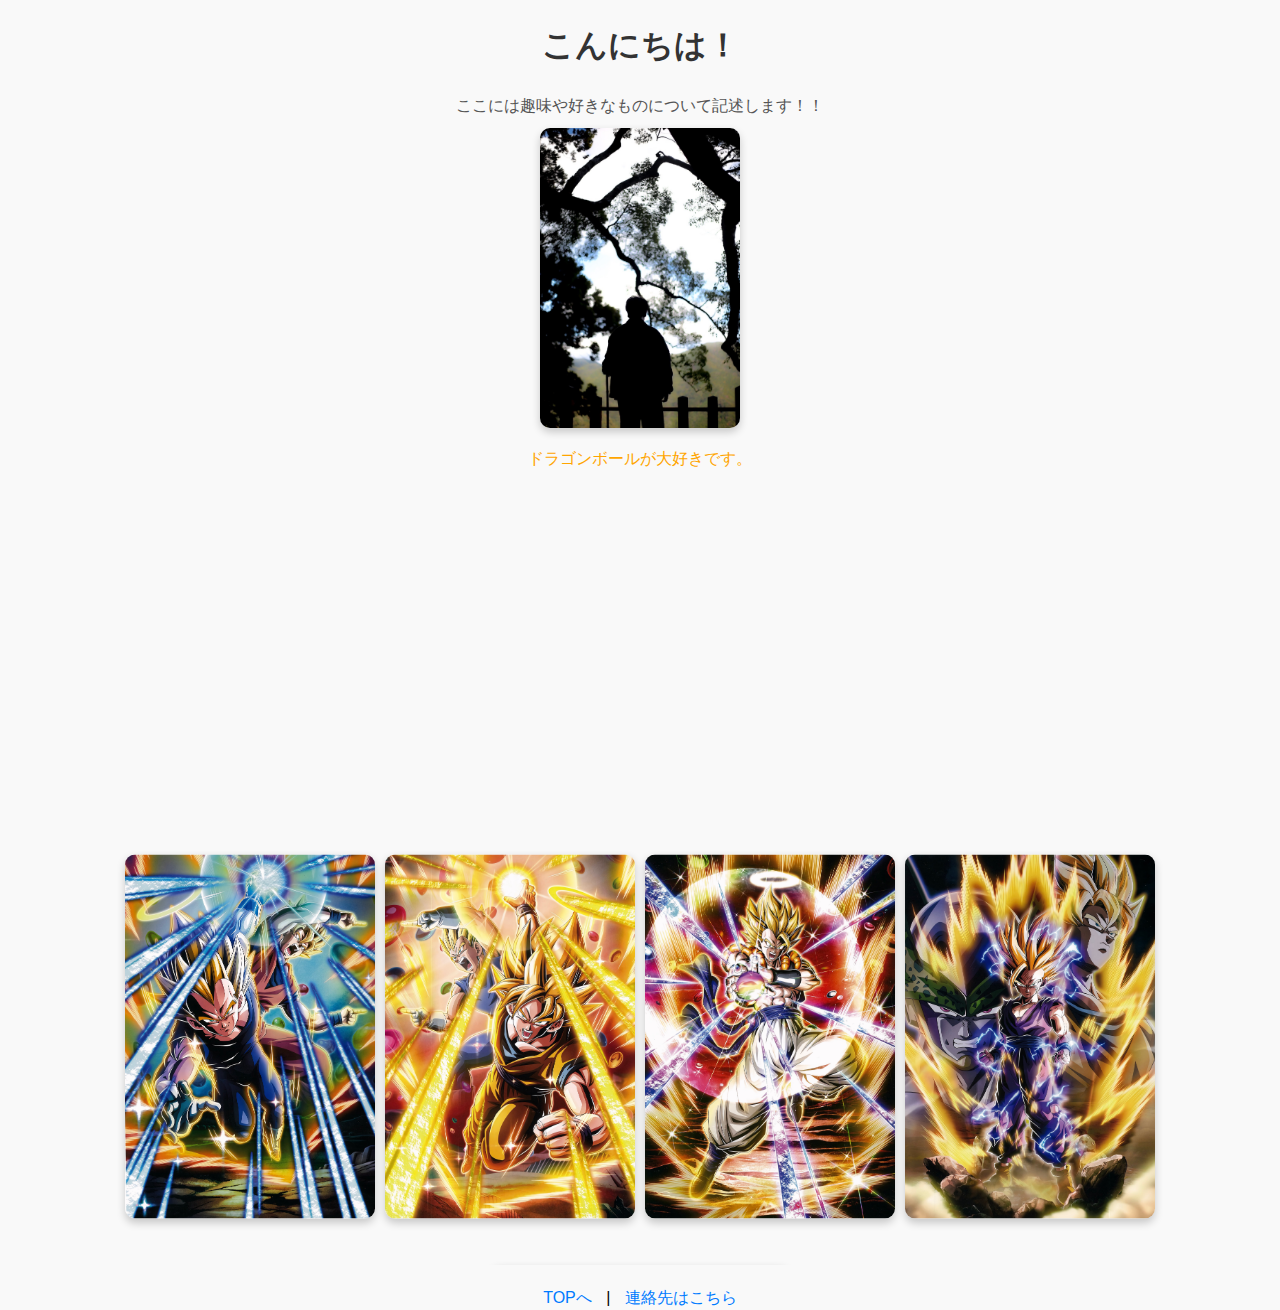
<file: index.html>
<!DOCTYPE html>
<html lang="ja">
<head>
  <meta charset="UTF-8">
  <!-- ページの文字コードをUTF-8に設定（日本語対応） -->
  <meta name="viewport" content="width=device-width, initial-scale=1.0">
  <!-- モバイル端末での画面幅をデバイスに合わせる設定 -->
  <title>ホームページ</title>
  <style>
    /* 基本スタイル */
    body {
      font-family: Arial, sans-serif; /* フォントをシンプルで読みやすいArialに設定 */
      line-height: 1.6; /* 行間を広げて読みやすく */
      background-color: #f9f9f9; /* 背景色を淡いグレーに設定 */
      text-align: center; /* 全体を中央揃えにする */
      margin: 0; /* 余白をリセット */
      padding: 0; /* パディングをリセット */
    }

    h1 {
      color: #333; /* 見出し文字を濃いグレーで強調 */
      margin-top: 20px; /* 上部に余白を追加 */
    }

    p {
      color: #555; /* テキストを少し薄いグレーにして柔らかい印象に */
      margin: 10px 0; /* 段落の上下にスペースを設定 */
    }

    img {
      border-radius: 10px; /* 画像の角を丸くする */
      box-shadow: 0 4px 8px rgba(0, 0, 0, 0.2); /* 画像に軽い影をつけて立体感を追加 */
      max-width: 100%; /* 画像が画面幅を超えないように調整 */
      height: auto; /* アスペクト比を保ったままサイズ変更 */
    }

    /* 画像スライドインエフェクト */
    .image-container {
      display: flex; /* 子要素（画像）を横並びに配置 */
      justify-content: center; /* 横方向でコンテンツを中央揃え */
      flex-wrap: wrap; /* 横幅に収まりきらない場合、次の行に折り返す */
      gap: 10px; /* 画像間のスペースを設定 */
      margin-top: 20px; /* 上部に余白を追加 */
      overflow: hidden; /* スライドインエフェクトのため、コンテナ外の要素を隠す */
    }

    .image-container img {
      transform: translateY(100%); /* 初期状態で画像を下に隠す */
      transition: transform 0.5s ease-in-out; /* スライドイン時のアニメーション設定 */
    }

    .image-container:hover img {
      transform: translateY(0); /* ホバー時に画像を元の位置にスライドイン */
    }

    /* ナビゲーションリンク */
    nav {
      margin-top: 20px; /* ナビゲーションの上部に余白を追加 */
    }

    nav a {
      color: #007BFF; /* リンク文字を目立つ青色に設定 */
      text-decoration: none; /* 下線を削除 */
      margin: 0 10px; /* 各リンクの間隔を設定 */
    }

    nav a:hover {
      text-decoration: underline; /* ホバー時に下線を表示してフィードバックを追加 */
    }

    /* レスポンシブ対応 */
    @media screen and (max-width: 768px) { /* 画面幅が768px以下の場合 */
      .image-container {
        flex-direction: column; /* 画像を縦方向に並べる */
      }

      img {
        max-width: 90%; /* 画像の幅を画面幅の90%に制限 */
      }
    }
  </style>
</head>
<body>
  <h1>こんにちは！</h1> <!-- ユーザーへの挨拶メッセージ -->
  <p>ここには趣味や好きなものについて記述します！！</p> <!-- ページの簡単な説明文 -->
  <img src="assets/IMG_2538.jpg" alt="プロフィール画像" width="200"> <!-- プロフィール画像 -->
  <p style="color: orange;">ドラゴンボールが大好きです。</p> <!-- 趣味を強調するテキスト -->

  <div class="image-container">
    <!-- 以下、キャラクター画像 -->
    <img src="assets/IMG_2766.JPG" alt="ベジータ" width="250"> <!-- ベジータの画像 -->
    <img src="assets/IMG_2767.JPG" alt="悟空" width="250"> <!-- 悟空の画像 -->
    <img src="assets/IMG_2768.JPG" alt="ゴジータ" width="250"> <!-- ゴジータの画像 -->
    <img src="assets/IMG_2769.JPG" alt="悟飯" width="250"> <!-- 悟飯の画像 -->
    <img src="assets/IMG_2772.JPG" alt="ベジット" width="300"> <!-- ベジットの画像 -->
  </div>

  <nav>
    <a href="about.html">TOPへ</a> | <!-- トップページへのリンク -->
    <a href="contact.html">連絡先はこちら</a> <!-- 連絡先ページへのリンク -->
  </nav>
</body>
</html>
</file>
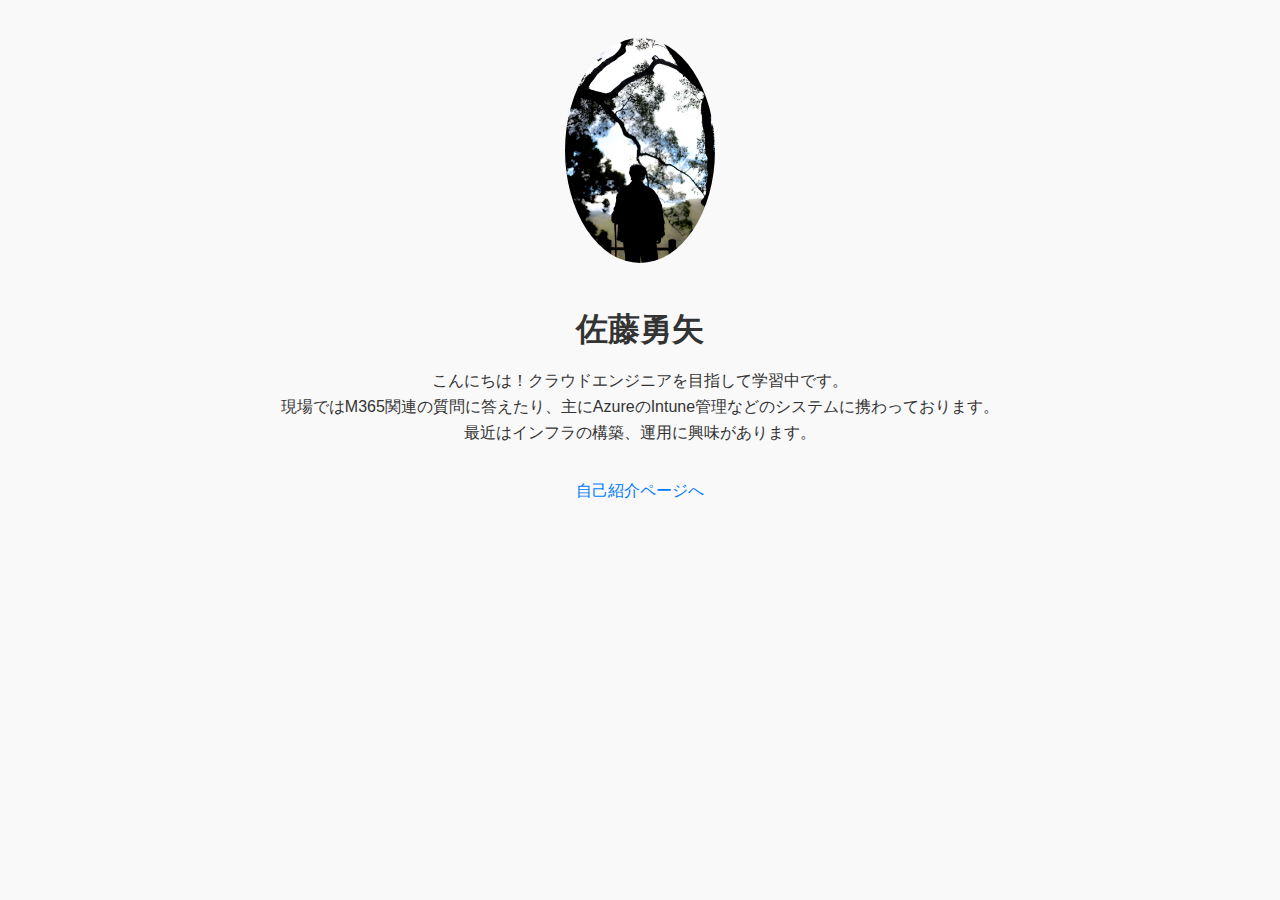
<file: about.html>
<!DOCTYPE html>
<html lang="ja">
<head>
  <meta charset="UTF-8">
  <title>自己紹介</title>
  <link rel="stylesheet" href="assets/style.css">
  <style>
    body {
      font-family: sans-serif;
      background-color: #f9f9f9;
      color: #333;
      padding: 30px;
      text-align: center;
    }
    img {
      width: 150px;
      border-radius: 50%;
      margin-bottom: 20px;
    }
    h1 {
      font-size: 2em;
      margin-bottom: 10px;
    }
    p {
      line-height: 1.6;
    }
    a {
      display: inline-block;
      margin-top: 20px;
      color: #007bff;
      text-decoration: none;
    }
    a:hover {
      text-decoration: underline;
    }
  </style>
</head>
<body>
  <img src="assets/IMG_2538.jpg" alt="プロフィール画像">
  <h1>佐藤勇矢</h1>
  <p>こんにちは！クラウドエンジニアを目指して学習中です。<br>
    現場ではM365関連の質問に答えたり、主にAzureのIntune管理などのシステムに携わっております。<br>
    最近はインフラの構築、運用に興味があります。</p>

  <a href="index.html">自己紹介ページへ</a>
</body>
</html>
</file>
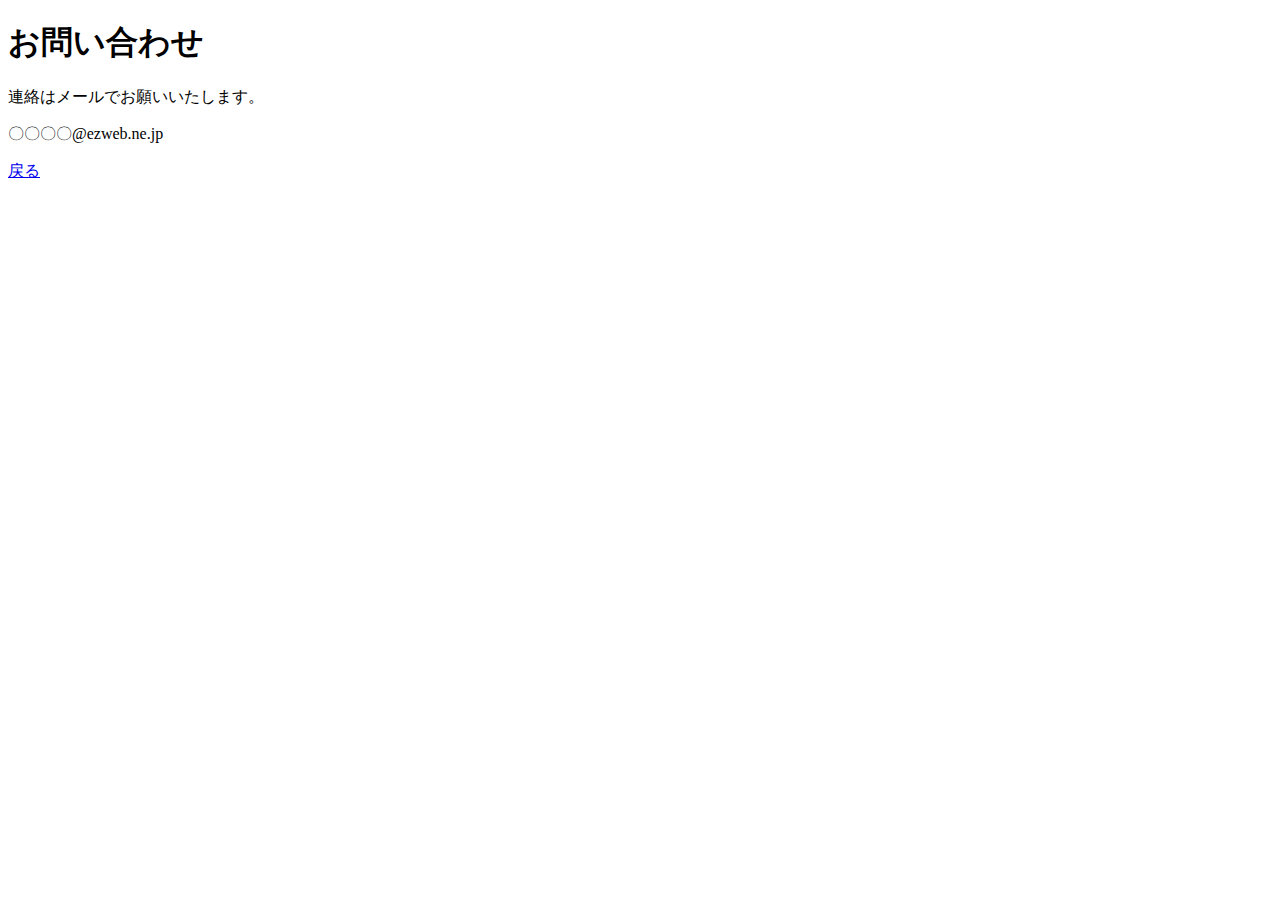
<file: contact.html>
<!DOCTYPE html>
<html lang="ja">
<head>
  <meta charset="UTF-8">
  <title>Contact</title>
</head>
<body>
  <h1>お問い合わせ</h1>
  <p>連絡はメールでお願いいたします。</p>
  <p>〇〇〇〇@ezweb.ne.jp</p>
  <a href="index.html">戻る</a>
</body>
</html>
</file>
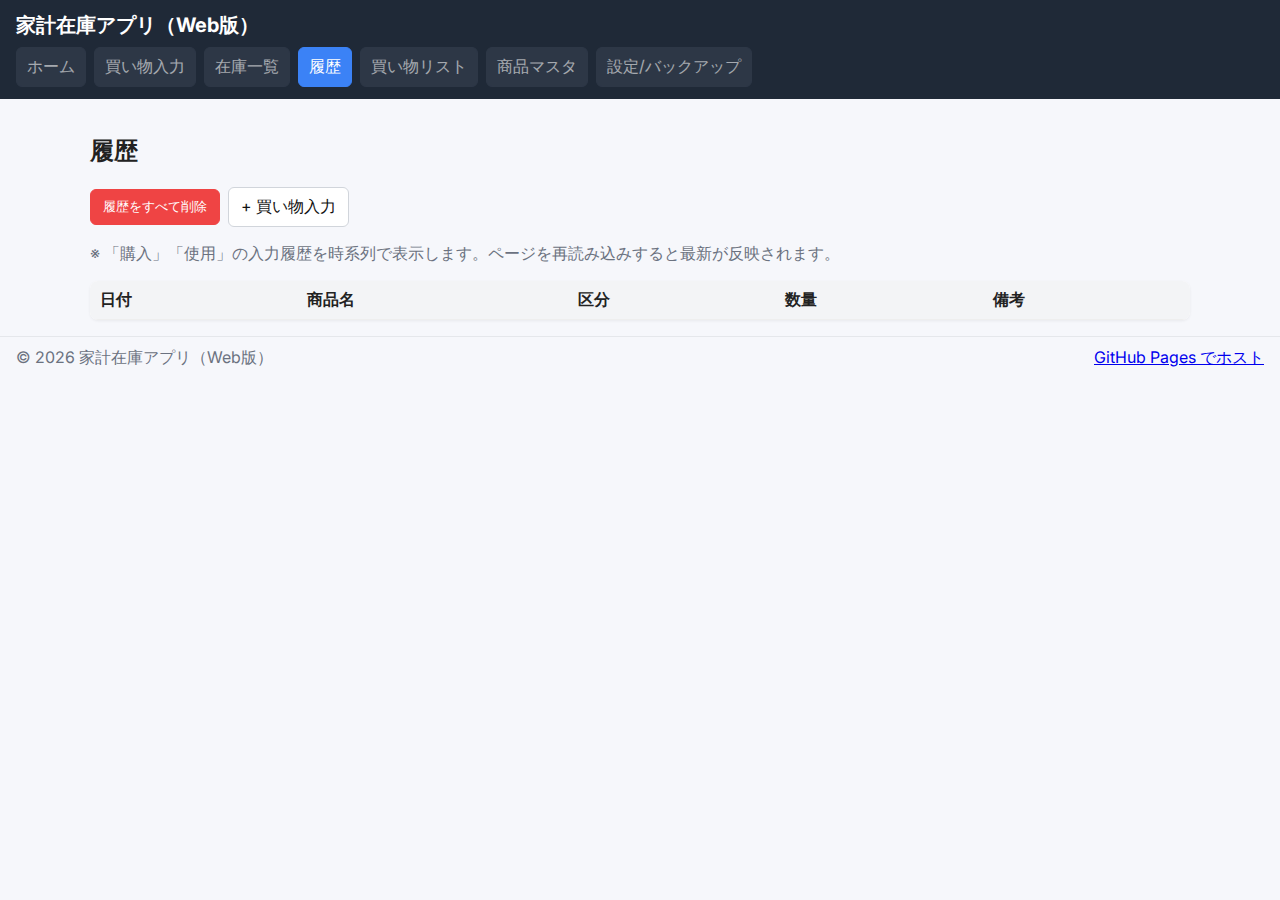
<file: history.html>
<!DOCTYPE html>
<html lang="ja">
<head>
  <meta charset="UTF-8" />
  <meta name="viewport" content="width=device-width,initial-scale=1" />
  <title>履歴 - 家計在庫アプリ（Web版）</title>
  <style>
    /* Embedded styles (standalone) */
    @import url('https://fonts.googleapis.com/css2?family=Inter:wght@400;600;700&display=swap');
    *{box-sizing:border-box}
    body{margin:0;font-family:Inter,system-ui,-apple-system,Segoe UI,Roboto,Helvetica,Arial,"Hiragino Kaku Gothic ProN","Meiryo",sans-serif;background:#f6f7fb;color:#222}
    .app-header{background:#1f2937;color:#fff;padding:12px 16px}
    .app-header h1{margin:0 0 8px;font-size:20px}
    .tabs{display:flex;gap:8px;flex-wrap:wrap}
    .tabs .btn{background:#374151;color:#fff;text-decoration:none;border:1px solid #374151;border-radius:6px;padding:8px 10px;opacity:.6}
    .tabs .btn.active{opacity:1;background:#3b82f6;border-color:#3b82f6}
    main{padding:16px}
    .page{max-width:1100px;margin:auto}
    .toolbar{display:flex;gap:8px;align-items:center;margin:8px 0}
    .btn{display:inline-block;padding:8px 12px;border-radius:6px;border:1px solid #d1d5db;background:#fff;color:#111;cursor:pointer;text-decoration:none}
    .btn.primary{background:#3b82f6;color:#fff;border-color:#3b82f6}
    .btn.danger{background:#ef4444;color:#fff;border-color:#ef4444}
    .table{width:100%;border-collapse:collapse;background:#fff;border-radius:8px;overflow:hidden;box-shadow:0 1px 3px rgba(0,0,0,.06)}
    .table th,.table td{padding:8px 10px;border-bottom:1px solid #eee;text-align:left}
    .table thead{background:#f3f4f6}
    .hint{color:#6b7280}
    .app-footer{padding:10px 16px;border-top:1px solid #e5e7eb;color:#6b7280;display:flex;gap:12px;justify-content:space-between}
  </style>
</head>
<body>
  <header class="app-header">
    <h1>家計在庫アプリ（Web版）</h1>
    <nav class="tabs">
      <a class="btn" href="home.html">ホーム</a>
      <a class="btn" href="input.html">買い物入力</a>
      <a class="btn" href="inventory.html">在庫一覧</a>
      <a class="btn active" href="#">履歴</a>
      <a class="btn" href="shopping.html">買い物リスト</a>
      <a class="btn" href="master.html">商品マスタ</a>
      <a class="btn" href="settings.html">設定/バックアップ</a>
    </nav>
  </header>

  <main>
    <section class="page" aria-labelledby="title">
      <h2 id="title">履歴</h2>
      <div class="toolbar">
        <button class="btn danger" id="btn-clear-history">履歴をすべて削除</button>
        <a class="btn" href="input.html">+ 買い物入力</a>
      </div>
      <p class="hint">※ 「購入」「使用」の入力履歴を時系列で表示します。ページを再読み込みすると最新が反映されます。</p>

      <table class="table" id="history-table">
        <thead>
          <tr><th>日付</th><th>商品名</th><th>区分</th><th>数量</th><th>備考</th></tr>
        </thead>
        <tbody></tbody>
      </table>
    </section>
  </main>

  <footer class="app-footer">
    <span>© 2026 家計在庫アプリ（Web版）</span>
    <a href="https://github.com/" target="_blank" rel="noreferrer">GitHub Pages でホスト</a>
  </footer>

  <script>
    (function(){
      const STORAGE_KEY = 'householdInventoryData.v1';
      const el = (s)=>document.querySelector(s);

      function load(){
        try{
          const raw = localStorage.getItem(STORAGE_KEY);
          if(!raw) return { items: [], history: [] };
          const d = JSON.parse(raw);
          d.items ??= [];
          d.history ??= [];
          return d;
        }catch(e){ return { items: [], history: [] }; }
      }

      function save(d){ localStorage.setItem(STORAGE_KEY, JSON.stringify(d)); }

      function renderHistory(){
        const state = load();
        const tb = el('#history-table tbody');
        // 新しい順
        const rows = state.history.slice().reverse();
        tb.innerHTML = rows.map(h=>`<tr><td>${h.date}</td><td>${h.item}</td><td>${h.type}</td><td>${h.qty}</td><td>${h.note||''}</td></tr>`).join('');
      }

      function setupActions(){
        const btn = el('#btn-clear-history');
        if(!btn) return;
        btn.addEventListener('click', ()=>{
          if(!confirm('履歴をすべて削除しますか？\nこの操作は取り消せません。')) return;
          const s = load();
          s.history = [];
          save(s);
          renderHistory();
        });
      }

      function init(){
        renderHistory();
        setupActions();
      }

      document.addEventListener('DOMContentLoaded', init);
    })();
  </script>
</body>
</html>
</file>
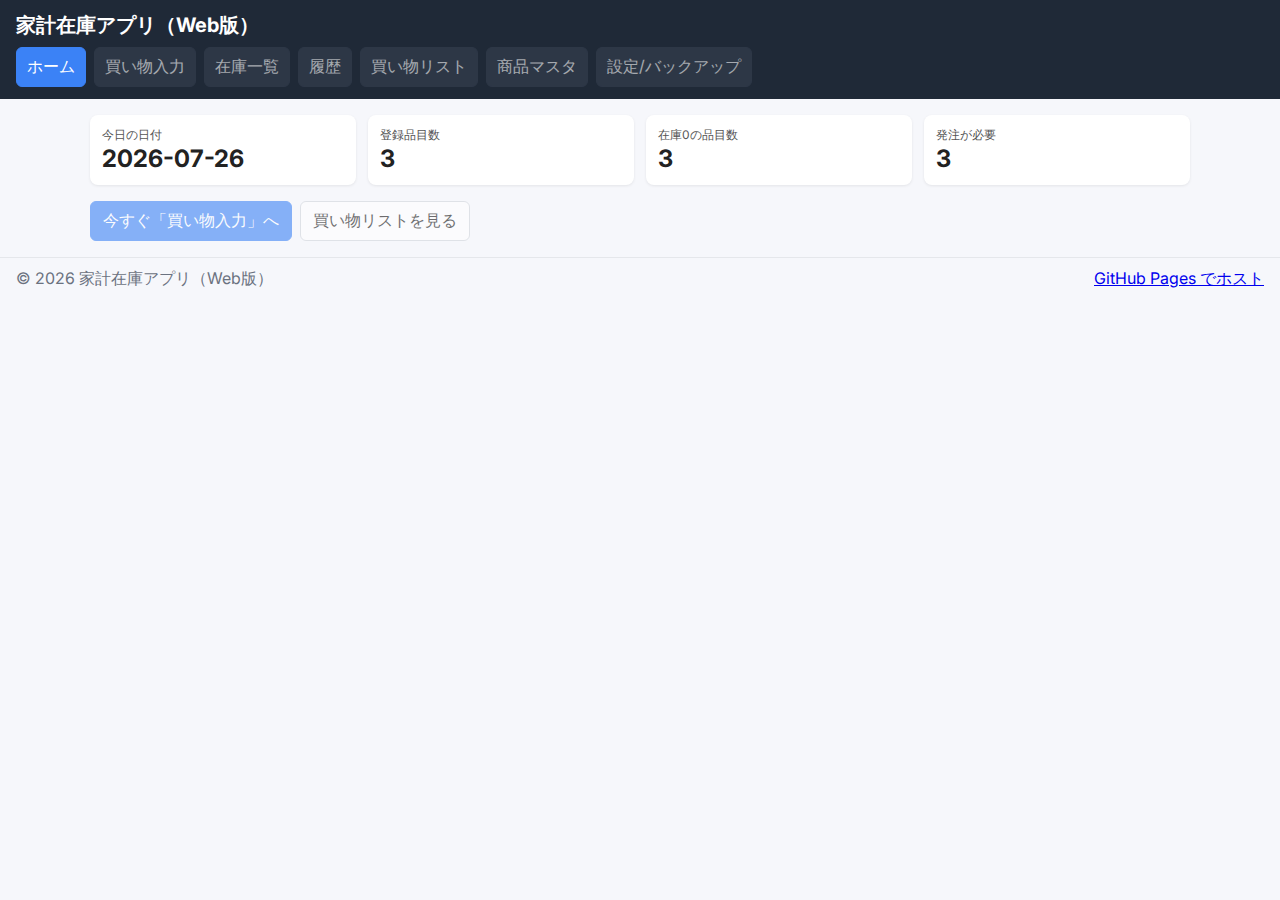
<file: home.html>
<!DOCTYPE html>
<html lang="ja">
<head>
  <meta charset="UTF-8" />
  <meta name="viewport" content="width=device-width,initial-scale=1" />
  <title>ホーム - 家計在庫アプリ（Web版）</title>
  <style>
    @import url('https://fonts.googleapis.com/css2?family=Inter:wght@400;600;700&display=swap');
    *{box-sizing:border-box}
    body{margin:0;font-family:Inter,system-ui,-apple-system,Segoe UI,Roboto,Helvetica,Arial,"Hiragino Kaku Gothic ProN","Meiryo",sans-serif;background:#f6f7fb;color:#222}
    .app-header{background:#1f2937;color:#fff;padding:12px 16px}
    .app-header h1{margin:0 0 8px;font-size:20px}
    .tabs{display:flex;gap:8px;flex-wrap:wrap}
    .tabs .btn{background:#374151;color:#fff;text-decoration:none;border:1px solid #374151;border-radius:6px;padding:8px 10px;opacity:.6;pointer-events:none}
    .tabs .btn.active{opacity:1;pointer-events:auto;background:#3b82f6;border-color:#3b82f6}
    main{padding:16px}
    .cards{display:grid;grid-template-columns:repeat(auto-fit,minmax(180px,1fr));gap:12px;margin-bottom:16px;max-width:1100px;margin-left:auto;margin-right:auto}
    .card{background:#fff;border-radius:8px;padding:12px;box-shadow:0 1px 3px rgba(0,0,0,.08)}
    .kpi-title{font-size:12px;color:#555}
    .kpi-value{font-size:24px;font-weight:700}
    .btn{display:inline-block;padding:8px 12px;border-radius:6px;border:1px solid #d1d5db;background:#fff;color:#111;cursor:pointer;text-decoration:none}
    .btn.primary{background:#3b82f6;color:#fff;border-color:#3b82f6}
    .home-actions{display:flex;gap:8px;max-width:1100px;margin:auto}
    .home-actions .btn{opacity:.6;pointer-events:none}
    .app-footer{padding:10px 16px;border-top:1px solid #e5e7eb;color:#6b7280;display:flex;gap:12px;justify-content:space-between}
    .container{max-width:1100px;margin:auto}
    .sr-only{position:absolute;left:-9999px}
  </style>
</head>
<body>
  <header class="app-header">
    <h1>家計在庫アプリ（Web版）</h1>
    <nav class="tabs">
      <a class="btn active" href="#">ホーム</a>
      <a class="btn" href="input.html">買い物入力</a>
      <a class="btn" href="#">在庫一覧</a>
      <a class="btn" href="#">履歴</a>
      <a class="btn" href="#">買い物リスト</a>
      <a class="btn" href="#">商品マスタ</a>
      <a class="btn" href="#">設定/バックアップ</a>
    </nav>
  </header>

  <main>
    <section class="container" aria-labelledby="home-section-title">
      <h2 id="home-section-title" class="sr-only">ホーム</h2>

      <div class="cards" role="list">
        <div class="card" role="listitem" aria-live="polite">
          <div class="kpi-title">今日の日付</div>
          <div id="kpi-today" class="kpi-value">-</div>
        </div>
        <div class="card" role="listitem" aria-live="polite">
          <div class="kpi-title">登録品目数</div>
          <div id="kpi-items" class="kpi-value">0</div>
        </div>
        <div class="card" role="listitem" aria-live="polite">
          <div class="kpi-title">在庫0の品目数</div>
          <div id="kpi-zero" class="kpi-value">0</div>
        </div>
        <div class="card" role="listitem" aria-live="polite">
          <div class="kpi-title">発注が必要</div>
          <div id="kpi-reorder" class="kpi-value">0</div>
        </div>
      </div>

      <div class="home-actions">
        <a class="btn primary" href="input.html">今すぐ「買い物入力」へ</a>
        <a class="btn" href="#">買い物リストを見る</a>
      </div>
    </section>
  </main>

  <footer class="app-footer">
    <span>© 2026 家計在庫アプリ（Web版）</span>
    <a href="https://github.com/" target="_blank" rel="noreferrer">GitHub Pages でホスト</a>
  </footer>

  <script>
    (() => {
      const STORAGE_KEY = 'householdInventoryData.v1';
      const el = s => document.querySelector(s);

      function ensureInitialData() {
        const raw = localStorage.getItem(STORAGE_KEY);
        if (raw) return;
        const initial = {
          items: [
            { name: '牛乳', category: '乳製品', reorderPoint: 1, unit: '本', note: '', initialStock: 0 },
            { name: '卵',   category: '乳製品', reorderPoint: 1, unit: 'パック', note: '', initialStock: 0 },
            { name: '洗濯用洗剤', category: '日用品', reorderPoint: 1, unit: '個', note: '', initialStock: 0 }
          ],
          history: []
        };
        localStorage.setItem(STORAGE_KEY, JSON.stringify(initial));
      }

      function load() {
        try {
          const raw = localStorage.getItem(STORAGE_KEY);
          if (!raw) return { items: [], history: [] };
          const d = JSON.parse(raw);
          d.items ??= [];
          d.history ??= [];
          return d;
        } catch {
          return { items: [], history: [] };
        }
      }

      function aggregate(state) {
        const bought = new Map();
        const used   = new Map();
        for (const h of state.history) {
          const map = h.type === '購入' ? bought : (h.type === '使用' ? used : null);
          if (!map) continue;
          map.set(h.item, (map.get(h.item) || 0) + Number(h.qty || 0));
        }
        const rows = state.items.map(it => {
          const b = bought.get(it.name) || 0;
          const u = used.get(it.name)   || 0;
          const current = Number(it.initialStock || 0) + b - u;
          const status  = current <= Number(it.reorderPoint || 0) ? '⚠ 発注必要' : 'OK';
          return { ...it, bought: b, used: u, current, status };
        });
        return rows;
      }

      function todayStr() {
        const d = new Date();
        const y = d.getFullYear();
        const m = String(d.getMonth() + 1).padStart(2, '0');
        const day = String(d.getDate()).padStart(2, '0');
        return `${y}-${m}-${day}`;
      }

      function renderKPI() {
        const state = load();
        const rows  = aggregate(state);
        el('#kpi-today').textContent   = todayStr();
        el('#kpi-items').textContent   = String(rows.length);
        el('#kpi-zero').textContent    = String(rows.filter(r => r.current === 0).length);
        el('#kpi-reorder').textContent = String(rows.filter(r => r.current <= (r.reorderPoint || 0)).length);
      }

      ensureInitialData();
      renderKPI();
    })();
  </script>
</body>
</html>
</file>
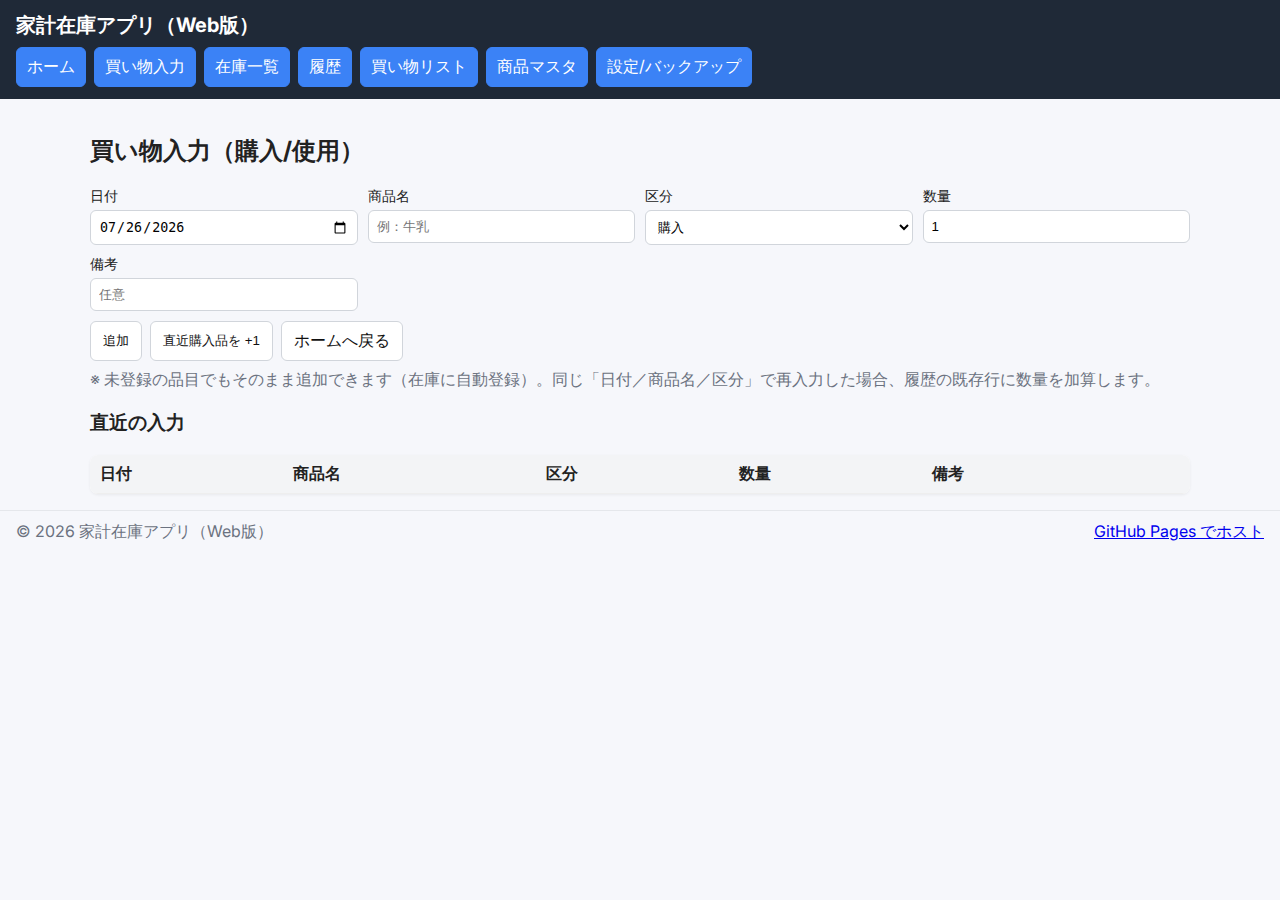
<file: input.html>
<!DOCTYPE html>
<html lang="ja">
<head>
  <meta charset="UTF-8" />
  <meta name="viewport" content="width=device-width,initial-scale=1" />
  <title>買い物入力 - 家計在庫アプリ（Web版）</title>
  <style>
    /* Embedded styles (standalone) */
    @import url('https://fonts.googleapis.com/css2?family=Inter:wght@400;600;700&display=swap');
    *{box-sizing:border-box}
    body{margin:0;font-family:Inter,system-ui,-apple-system,Segoe UI,Roboto,Helvetica,Arial,"Hiragino Kaku Gothic ProN","Meiryo",sans-serif;background:#f6f7fb;color:#222}
    .app-header{background:#1f2937;color:#fff;padding:12px 16px}
    .app-header h1{margin:0 0 8px;font-size:20px}
    .tabs{display:flex;gap:8px;flex-wrap:wrap}
    .tabs .btn{background:#374151;color:#fff;text-decoration:none;border:1px solid #374151;border-radius:6px;padding:8px 10px;opacity:.6}
    .tabs .btn.active{opacity:1;background:#3b82f6;border-color:#3b82f6}
    main{padding:16px}
    .page{max-width:1100px;margin:auto}
    .form-grid{display:grid;grid-template-columns:repeat(auto-fit,minmax(220px,1fr));gap:10px;margin-bottom:8px}
    .form-actions{grid-column:1/-1;display:flex;gap:8px}
    label{display:flex;flex-direction:column;gap:4px;font-size:14px}
    input,select{padding:8px;border:1px solid #d1d5db;border-radius:6px;background:#fff}
    .btn{display:inline-block;padding:8px 12px;border-radius:6px;border:1px solid #d1d5db;background:#fff;color:#111;cursor:pointer;text-decoration:none}
    .btn.primary{background:#3b82f6;color:#fff;border-color:#3b82f6}
    .btn.danger{background:#ef4444;color:#fff;border-color:#ef4444}
    .hint{color:#6b7280;margin:8px 0}
    .table{width:100%;border-collapse:collapse;background:#fff;border-radius:8px;overflow:hidden;box-shadow:0 1px 3px rgba(0,0,0,.06)}
    .table th,.table td{padding:8px 10px;border-bottom:1px solid #eee;text-align:left}
    .table thead{background:#f3f4f6}
    .app-footer{padding:10px 16px;border-top:1px solid #e5e7eb;color:#6b7280;display:flex;gap:12px;justify-content:space-between}
  </style>
</head>
<body>
  <header class="app-header">
    <h1>家計在庫アプリ（Web版）</h1>
    <nav class="tabs">
      <a class="btn active" href="home.html">ホーム</a>
      <a class="btn active" href="#">買い物入力</a>
      <a class="btn active" href="inventory.html">在庫一覧</a>
      <a class="btn active" href="history.html">履歴</a>
      <a class="btn active" href="shopping.html">買い物リスト</a>
      <a class="btn active" href="master.html">商品マスタ</a>
      <a class="btn active" href="settings.html">設定/バックアップ</a>
    </nav>
  </header>

  <main>
    <section class="page" aria-labelledby="title">
      <h2 id="title">買い物入力（購入/使用）</h2>
      <form id="purchase-form" class="form-grid">
        <label>日付<input type="date" id="in-date" required></label>
        <label>商品名<input type="text" id="in-item" list="items-list" placeholder="例：牛乳" required></label>
        <datalist id="items-list"></datalist>
        <label>区分
          <select id="in-type">
            <option value="購入">購入</option>
            <option value="使用">使用</option>
          </select>
        </label>
        <label>数量<input type="number" id="in-qty" min="1" step="1" value="1" required></label>
        <label>備考<input type="text" id="in-note" placeholder="任意"></label>
        <div class="form-actions">
          <button type="submit" class="btn active">追加</button>
          <button type="button" id="btn-bulk-add" class="btn active">直近購入品を +1</button>
          <a class="btn active" href="home.html">ホームへ戻る</a>
        </div>
      </form>
      <p class="hint">※ 未登録の品目でもそのまま追加できます（在庫に自動登録）。同じ「日付／商品名／区分」で再入力した場合、履歴の既存行に数量を加算します。</p>

      <h3>直近の入力</h3>
      <table class="table" id="recent-input-table">
        <thead><tr><th>日付</th><th>商品名</th><th>区分</th><th>数量</th><th>備考</th><th></th></tr></thead>
        <tbody></tbody>
      </table>
    </section>
  </main>

  <footer class="app-footer">
    <span>© 2026 家計在庫アプリ（Web版）</span>
    <a href="https://github.com/" target="_blank" rel="noreferrer">GitHub Pages でホスト</a>
  </footer>

  <script>
    (function(){
      const STORAGE_KEY = 'householdInventoryData.v1';
      const el = (s) => document.querySelector(s);

      // 初期データ（localStorage が空のときのみ投入）
      function ensureInitialData(){
        const raw = localStorage.getItem(STORAGE_KEY);
        if (raw) return;
        const initial = {
          items: [
            { name: '牛乳', category: '乳製品', reorderPoint: 1, unit: '本', note: '', initialStock: 0 },
            { name: '卵',   category: '乳製品', reorderPoint: 1, unit: 'パック', note: '', initialStock: 0 },
            { name: '洗濯用洗剤', category: '日用品', reorderPoint: 1, unit: '個', note: '', initialStock: 0 }
          ],
          history: []
        };
        localStorage.setItem(STORAGE_KEY, JSON.stringify(initial));
      }

      function load(){
        try{
          const raw = localStorage.getItem(STORAGE_KEY);
          if (!raw) return { items: [], history: [] };
          const d = JSON.parse(raw);
          d.items ??= [];
          d.history ??= [];
          return d;
        }catch(e){ return { items: [], history: [] }; }
      }

      function save(d){ localStorage.setItem(STORAGE_KEY, JSON.stringify(d)); }

      function todayStr(){ return new Date().toISOString().slice(0,10); }

      function renderDatalist(state){
        const dl = el('#items-list'); if(!dl) return;
        dl.innerHTML = state.items.slice().sort((a,b)=>a.name.localeCompare(b.name,'ja')).map(it=>`<option value="${it.name}"></option>`).join('');
      }

      function renderRecent(state){
        const tb = el('#recent-input-table tbody'); if(!tb) return;
        const last = state.history.slice(-20).reverse();
        tb.innerHTML = last.map((h,idx)=>`
          <tr>
            <td>${h.date}</td><td>${h.item}</td><td>${h.type}</td><td>${h.qty}</td><td>${h.note||''}</td>
            <td><button class="btn danger" data-del="${state.history.length-1-idx}">削除</button></td>
          </tr>`).join('');
        tb.querySelectorAll('button[data-del]').forEach(btn=>btn.addEventListener('click',()=>{
          const i = Number(btn.dataset.del);
          const s = load();
          s.history.splice(i,1);
          save(s);
          renderDatalist(s); renderRecent(s);
        }));
      }

      function ensureItemExists(state, name){
        let idx = state.items.findIndex(i=>i.name===name);
        if(idx === -1){
          state.items.push({ name, category:'', reorderPoint:1, unit:'個', note:'', initialStock:0 });
          save(state);
        }
      }

      function onSubmit(e){
        e.preventDefault();
        const date = el('#in-date').value || todayStr();
        const name = (el('#in-item').value||'').trim();
        const type = el('#in-type').value;
        const qty  = Math.max(1, Number(el('#in-qty').value||1));
        const note = (el('#in-note').value||'').trim();
        if(!name) return;
        const state = load();
        ensureItemExists(state, name);
        // 仕様：同じ「日付/商品名/区分」があれば加算
        let merged=false;
        for(let i=state.history.length-1;i>=0;i--){
          const h = state.history[i];
          if(h.item===name && h.type===type && h.date===date){
            h.qty = Number(h.qty||0) + qty;
            if(note) h.note = note;
            merged=true; break;
          }
        }
        if(!merged){ state.history.push({ date, item:name, type, qty, note }); }
        save(state);
        // reset
        el('#in-item').value='';
        el('#in-qty').value='1';
        el('#in-note').value='';
        renderDatalist(state); renderRecent(state);
      }

      function onBulkAdd(){
        const state = load();
        const last = state.history.filter(h=>h.type==='購入').slice(-1)[0];
        const name = last?.item || state.items[0]?.name;
        if(!name){ return; }
        ensureItemExists(state, name);
        const date = todayStr();
        let merged=false;
        for(let i=state.history.length-1;i>=0;i--){
          const h = state.history[i];
          if(h.item===name && h.type==='購入' && h.date===date){
            h.qty = Number(h.qty||0) + 1; merged=true; break;
          }
        }
        if(!merged){ state.history.push({ date, item:name, type:'購入', qty:1, note:'ショートカット' }); }
        save(state);
        renderDatalist(state); renderRecent(state);
      }

      function init(){
        ensureInitialData();
        const state = load();
        const d = document.querySelector('#in-date'); if(d) d.value = todayStr();
        renderDatalist(state);
        renderRecent(state);
        const f = document.querySelector('#purchase-form'); if(f) f.addEventListener('submit', onSubmit);
        const bulk = document.querySelector('#btn-bulk-add'); if(bulk) bulk.addEventListener('click', onBulkAdd);
      }

      document.addEventListener('DOMContentLoaded', init);
    })();
  </script>
</body>
</html>
</file>
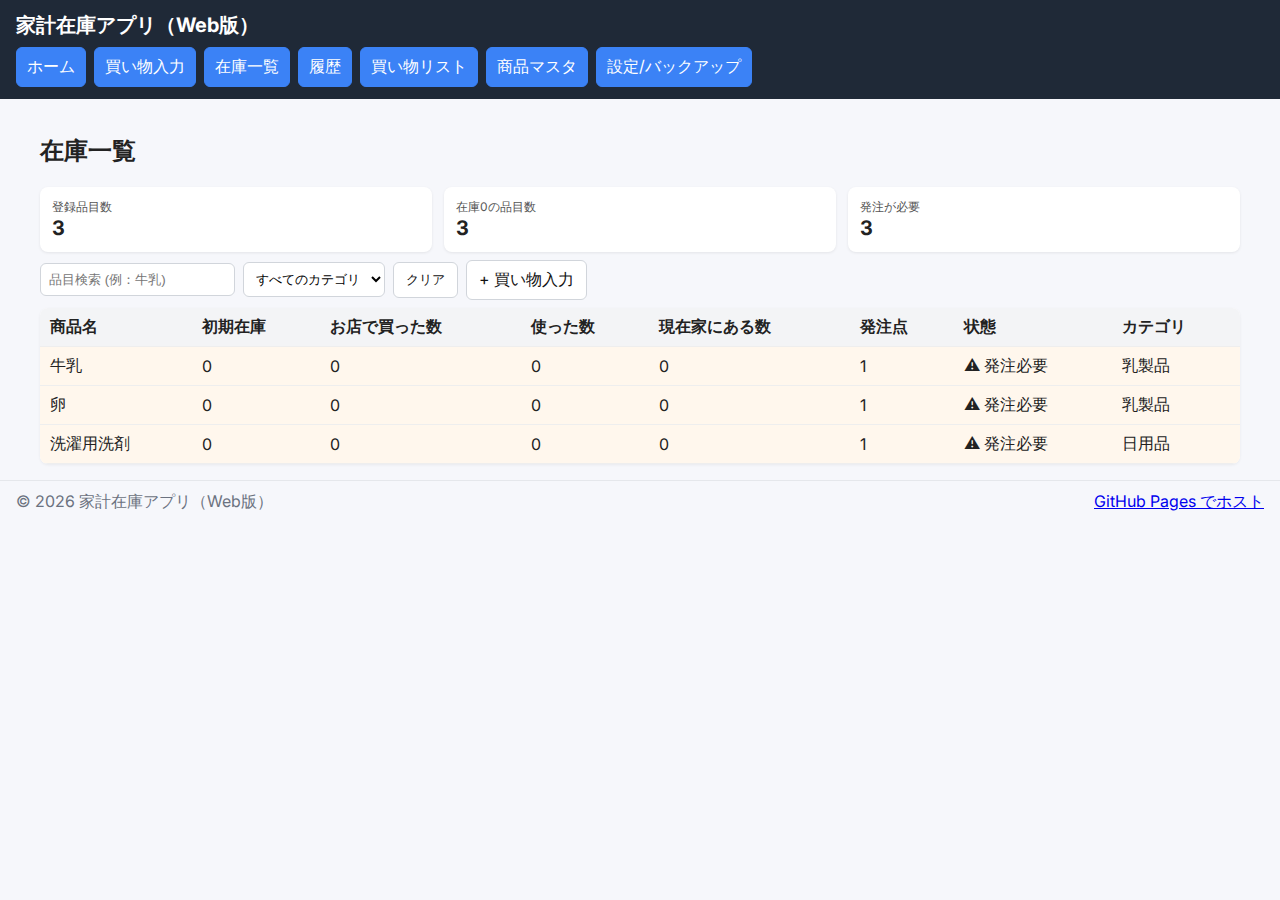
<file: inventory.html>
<!DOCTYPE html>
<html lang="ja">
<head>
  <meta charset="UTF-8" />
  <meta name="viewport" content="width=device-width,initial-scale=1" />
  <title>在庫一覧 - 家計在庫アプリ（Web版）</title>
  <style>
    /* Embedded styles (standalone) */
    @import url('https://fonts.googleapis.com/css2?family=Inter:wght@400;600;700&display=swap');
    *{box-sizing:border-box}
    body{margin:0;font-family:Inter,system-ui,-apple-system,Segoe UI,Roboto,Helvetica,Arial,"Hiragino Kaku Gothic ProN","Meiryo",sans-serif;background:#f6f7fb;color:#222}
    .app-header{background:#1f2937;color:#fff;padding:12px 16px}
    .app-header h1{margin:0 0 8px;font-size:20px}
    .tabs{display:flex;gap:8px;flex-wrap:wrap}
    .tabs .btn{background:#374151;color:#fff;text-decoration:none;border:1px solid #374151;border-radius:6px;padding:8px 10px;opacity:.6}
    .tabs .btn.active{opacity:1;background:#3b82f6;border-color:#3b82f6}
    main{padding:16px}
    .page{max-width:1200px;margin:auto}
    .toolbar{display:flex;gap:8px;align-items:center;margin:8px 0}
    input[type="search"], select{padding:8px;border:1px solid #d1d5db;border-radius:6px;background:#fff}
    .btn{display:inline-block;padding:8px 12px;border-radius:6px;border:1px solid #d1d5db;background:#fff;color:#111;cursor:pointer;text-decoration:none}
    .btn.primary{background:#3b82f6;color:#fff;border-color:#3b82f6}
    .table{width:100%;border-collapse:collapse;background:#fff;border-radius:8px;overflow:hidden;box-shadow:0 1px 3px rgba(0,0,0,.06)}
    .table th,.table td{padding:8px 10px;border-bottom:1px solid #eee;text-align:left}
    .table thead{background:#f3f4f6}
    .low{background:#fff7ed}
    .kpi{display:grid;grid-template-columns:repeat(auto-fit,minmax(180px,1fr));gap:12px;margin:8px 0}
    .card{background:#fff;border-radius:8px;padding:12px;box-shadow:0 1px 3px rgba(0,0,0,.08)}
    .kpi-title{font-size:12px;color:#555}
    .kpi-value{font-size:20px;font-weight:700}
    .app-footer{padding:10px 16px;border-top:1px solid #e5e7eb;color:#6b7280;display:flex;gap:12px;justify-content:space-between}
  </style>
</head>
<body>
  <header class="app-header">
    <h1>家計在庫アプリ（Web版）</h1>
    <nav class="tabs">
      <a class="btn active" href="home.html">ホーム</a>
      <a class="btn active" href="input.html">買い物入力</a>
      <a class="btn active" href="inventory.html">在庫一覧</a>
      <a class="btn active" href="history.html">履歴</a>
      <a class="btn active" href="shopping.html">買い物リスト</a>
      <a class="btn active" href="master.html">商品マスタ</a>
      <a class="btn active" href="settings.html">設定/バックアップ</a>
    </nav>
  </header>

  <main>
    <section class="page" aria-labelledby="title">
      <h2 id="title">在庫一覧</h2>

      <div class="kpi">
        <div class="card"><div class="kpi-title">登録品目数</div><div id="kpi-items" class="kpi-value">0</div></div>
        <div class="card"><div class="kpi-title">在庫0の品目数</div><div id="kpi-zero" class="kpi-value">0</div></div>
        <div class="card"><div class="kpi-title">発注が必要</div><div id="kpi-reorder" class="kpi-value">0</div></div>
      </div>

      <div class="toolbar">
        <input type="search" id="inv-search" placeholder="品目検索 (例：牛乳)">
        <select id="inv-filter-cat"><option value="">すべてのカテゴリ</option></select>
        <button id="btn-clear-filter" class="btn active">クリア</button>
        <a class="btn active" href="input.html">+ 買い物入力</a>
      </div>

      <table class="table" id="inventory-table">
        <thead>
          <tr>
            <th>商品名</th>
            <th title="手入力の初期在庫">初期在庫</th>
            <th>お店で買った数</th>
            <th>使った数</th>
            <th>現在家にある数</th>
            <th>発注点</th>
            <th>状態</th>
            <th>カテゴリ</th>
          </tr>
        </thead>
        <tbody></tbody>
      </table>
    </section>
  </main>

  <footer class="app-footer">
    <span>© 2026 家計在庫アプリ（Web版）</span>
    <a href="https://github.com/" target="_blank" rel="noreferrer">GitHub Pages でホスト</a>
  </footer>

  <script>
    (function(){
      const STORAGE_KEY = 'householdInventoryData.v1';
      const el = (s) => document.querySelector(s);

      function load(){
        try{
          const raw = localStorage.getItem(STORAGE_KEY);
          if (!raw) return { items: [], history: [] };
          const d = JSON.parse(raw);
          d.items ??= [];
          d.history ??= [];
          return d;
        }catch(e){ return { items: [], history: [] }; }
      }

      function save(d){ localStorage.setItem(STORAGE_KEY, JSON.stringify(d)); }

      function aggregate(state){
        const bought = new Map();
        const used   = new Map();
        for (const h of state.history){
          const map = h.type === '購入' ? bought : (h.type === '使用' ? used : null);
          if (!map) continue;
          map.set(h.item, (map.get(h.item) || 0) + Number(h.qty || 0));
        }
        const rows = state.items.map(it => {
          const b = bought.get(it.name) || 0;
          const u = used.get(it.name)   || 0;
          const current = Number(it.initialStock || 0) + b - u;
          const status  = current <= Number(it.reorderPoint || 0) ? '⚠ 発注必要' : 'OK';
          return { ...it, bought: b, used: u, current, status };
        });
        return rows;
      }

      function renderKPI(rows){
        el('#kpi-items').textContent = String(rows.length);
        el('#kpi-zero').textContent = String(rows.filter(r=>r.current===0).length);
        el('#kpi-reorder').textContent = String(rows.filter(r=>r.current <= (r.reorderPoint||0)).length);
      }

      function setupInventoryFilters(state){
        const sel = el('#inv-filter-cat');
        const cats = Array.from(new Set(state.items.map(i=>i.category).filter(Boolean))).sort((a,b)=>a.localeCompare(b,'ja'));
        sel.innerHTML = '<option value="">すべてのカテゴリ</option>' + cats.map(c=>`<option value="${c}">${c}</option>`).join('');
      }

      function renderTable(rows){
        const q = (el('#inv-search').value || '').toLowerCase();
        const cat = el('#inv-filter-cat').value || '';
        const tbody = el('#inventory-table tbody');
        const filtered = rows.filter(r => (!q || r.name.toLowerCase().includes(q)) && (!cat || r.category === cat));
        tbody.innerHTML = filtered.map(r => {
          const low = r.current <= (r.reorderPoint||0);
          return `<tr class="${low?'low':''}"><td>${r.name}</td><td>${r.initialStock||0}</td><td>${r.bought}</td><td>${r.used}</td><td>${r.current}</td><td>${r.reorderPoint||0}</td><td>${r.status}</td><td>${r.category||''}</td></tr>`;
        }).join('');
      }

      function init(){
        const state = load();
        const rows = aggregate(state);
        renderKPI(rows);
        setupInventoryFilters(state);
        renderTable(rows);
        el('#inv-search').addEventListener('input', ()=> renderTable(aggregate(load())));
        el('#inv-filter-cat').addEventListener('change', ()=> renderTable(aggregate(load())));
        el('#btn-clear-filter').addEventListener('click', ()=>{ el('#inv-search').value=''; el('#inv-filter-cat').value=''; renderTable(aggregate(load())); });
      }

      document.addEventListener('DOMContentLoaded', init);
    })();
  </script>
</body>
</html>
</file>
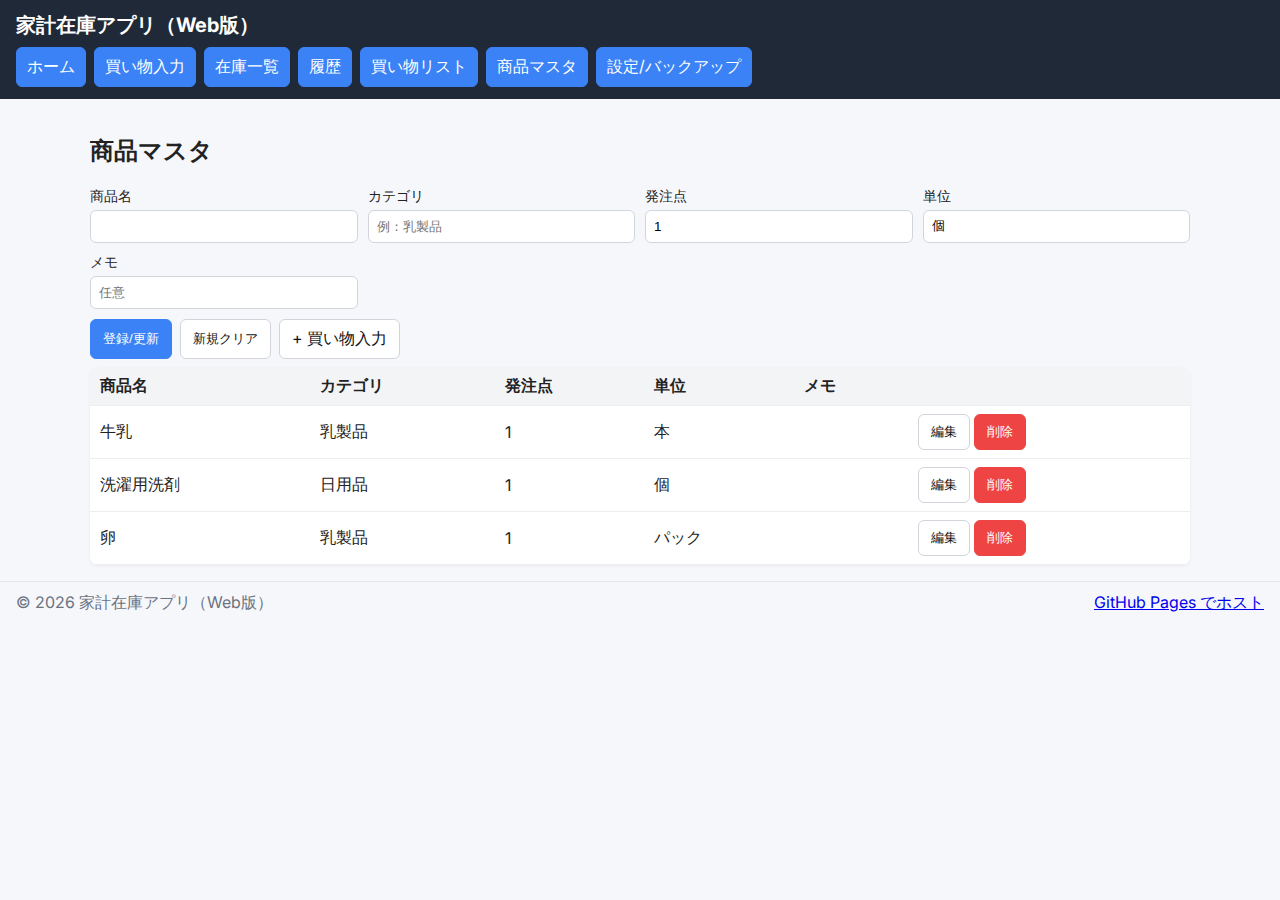
<file: master.html>
<!DOCTYPE html>
<html lang="ja">
<head>
  <meta charset="UTF-8" />
  <meta name="viewport" content="width=device-width,initial-scale=1" />
  <title>商品マスタ - 家計在庫アプリ（Web版）</title>
  <style>
    /* Embedded styles (standalone) */
    @import url('https://fonts.googleapis.com/css2?family=Inter:wght@400;600;700&display=swap');
    *{box-sizing:border-box}
    body{margin:0;font-family:Inter,system-ui,-apple-system,Segoe UI,Roboto,Helvetica,Arial,"Hiragino Kaku Gothic ProN","Meiryo",sans-serif;background:#f6f7fb;color:#222}
    .app-header{background:#1f2937;color:#fff;padding:12px 16px}
    .app-header h1{margin:0 0 8px;font-size:20px}
    .tabs{display:flex;gap:8px;flex-wrap:wrap}
    .tabs .btn{background:#374151;color:#fff;text-decoration:none;border:1px solid #374151;border-radius:6px;padding:8px 10px;opacity:.6}
    .tabs .btn.active{opacity:1;background:#3b82f6;border-color:#3b82f6}
    main{padding:16px}
    .page{max-width:1100px;margin:auto}
    .form-grid{display:grid;grid-template-columns:repeat(auto-fit,minmax(220px,1fr));gap:10px;margin-bottom:8px}
    .form-actions{grid-column:1/-1;display:flex;gap:8px}
    label{display:flex;flex-direction:column;gap:4px;font-size:14px}
    input,select{padding:8px;border:1px solid #d1d5db;border-radius:6px;background:#fff}
    .btn{display:inline-block;padding:8px 12px;border-radius:6px;border:1px solid #d1d5db;background:#fff;color:#111;cursor:pointer;text-decoration:none}
    .btn.primary{background:#3b82f6;color:#fff;border-color:#3b82f6}
    .btn.danger{background:#ef4444;color:#fff;border-color:#ef4444}
    .table{width:100%;border-collapse:collapse;background:#fff;border-radius:8px;overflow:hidden;box-shadow:0 1px 3px rgba(0,0,0,.06)}
    .table th,.table td{padding:8px 10px;border-bottom:1px solid #eee;text-align:left}
    .table thead{background:#f3f4f6}
    .app-footer{padding:10px 16px;border-top:1px solid #e5e7eb;color:#6b7280;display:flex;gap:12px;justify-content:space-between}
  </style>
</head>
<body>
  <header class="app-header">
    <h1>家計在庫アプリ（Web版）</h1>
    <nav class="tabs">
      <a class="btn active" href="home.html">ホーム</a>
      <a class="btn active" href="input.html">買い物入力</a>
      <a class="btn active" href="inventory.html">在庫一覧</a>
      <a class="btn active" href="history.html">履歴</a>
      <a class="btn active" href="shopping.html">買い物リスト</a>
      <a class="btn active" href="#">商品マスタ</a>
      <a class="btn active" href="settings.html">設定/バックアップ</a>
    </nav>
  </header>

  <main>
    <section class="page" aria-labelledby="title">
      <h2 id="title">商品マスタ</h2>
      <form id="master-form" class="form-grid">
        <label>商品名<input type="text" id="m-item" required></label>
        <label>カテゴリ<input type="text" id="m-cat" placeholder="例：乳製品"></label>
        <label>発注点<input type="number" id="m-reorder" min="0" step="1" value="1"></label>
        <label>単位<input type="text" id="m-unit" value="個"></label>
        <label>メモ<input type="text" id="m-note" placeholder="任意"></label>
        <div class="form-actions">
          <button class="btn primary" type="submit">登録/更新</button>
          <button class="btn" type="button" id="btn-new">新規クリア</button>
          <a class="btn active" href="input.html">+ 買い物入力</a>
        </div>
      </form>

      <table class="table" id="master-table">
        <thead><tr><th>商品名</th><th>カテゴリ</th><th>発注点</th><th>単位</th><th>メモ</th><th></th></tr></thead>
        <tbody></tbody>
      </table>
    </section>
  </main>

  <footer class="app-footer">
    <span>© 2026 家計在庫アプリ（Web版）</span>
    <a href="https://github.com/" target="_blank" rel="noreferrer">GitHub Pages でホスト</a>
  </footer>

  <script>
    (function(){
      const STORAGE_KEY = 'householdInventoryData.v1';
      const el = (s)=>document.querySelector(s);

      function load(){
        try{
          const raw = localStorage.getItem(STORAGE_KEY);
          if(!raw) return { items: [], history: [] };
          const d = JSON.parse(raw);
          d.items ??= [];
          d.history ??= [];
          return d;
        }catch(e){ return { items: [], history: [] }; }
      }
      function save(d){ localStorage.setItem(STORAGE_KEY, JSON.stringify(d)); }

      function ensureItem(state, name){
        let idx = state.items.findIndex(i=>i.name===name);
        if(idx===-1){ state.items.push({ name, category:'', reorderPoint:1, unit:'個', note:'', initialStock:0 }); idx = state.items.length-1; }
        return idx;
      }

      function renderTable(){
        const state = load();
        const tb = el('#master-table tbody');
        tb.innerHTML = state.items
          .slice().sort((a,b)=>a.name.localeCompare(b.name,'ja'))
          .map((it,idx)=>`<tr>
            <td>${it.name}</td><td>${it.category||''}</td><td>${Number(it.reorderPoint||0)}</td>
            <td>${it.unit||''}</td><td>${it.note||''}</td>
            <td>
              <button class="btn" data-edit="${idx}">編集</button>
              <button class="btn danger" data-del="${idx}">削除</button>
            </td>
          </tr>`).join('');

        tb.querySelectorAll('button[data-edit]').forEach(btn=>btn.addEventListener('click',()=>{
          const i = Number(btn.dataset.edit);
          const st = load(); const it = st.items[i]; if(!it) return;
          el('#m-item').value = it.name;
          el('#m-cat').value = it.category||'';
          el('#m-reorder').value = Number(it.reorderPoint||0);
          el('#m-unit').value = it.unit||'個';
          el('#m-note').value = it.note||'';
          window.scrollTo({top:0,behavior:'smooth'});
        }));

        tb.querySelectorAll('button[data-del]').forEach(btn=>btn.addEventListener('click',()=>{
          const i = Number(btn.dataset.del);
          const st = load();
          if(!confirm(`「${st.items[i].name}」を削除しますか？\n※ 履歴はそのまま残ります。`)) return;
          st.items.splice(i,1);
          save(st);
          renderTable();
        }));
      }

      function setupForm(){
        const form = el('#master-form');
        form.addEventListener('submit', (e)=>{
          e.preventDefault();
          const name = (el('#m-item').value||'').trim(); if(!name) return;
          const st = load();
          const idx = ensureItem(st, name);
          st.items[idx].category = (el('#m-cat').value||'').trim();
          st.items[idx].reorderPoint = Number(el('#m-reorder').value||0);
          st.items[idx].unit = (el('#m-unit').value||'個').trim();
          st.items[idx].note = (el('#m-note').value||'').trim();
          save(st);
          renderTable();
          alert('登録/更新しました');
        });
        el('#btn-new').addEventListener('click', ()=>{
          form.reset();
          el('#m-unit').value='個';
          el('#m-reorder').value='1';
          el('#m-item').focus();
        });
      }

      function init(){
        renderTable();
        setupForm();
      }

      document.addEventListener('DOMContentLoaded', init);
    })();
  </script>
</body>
</html>
</file>
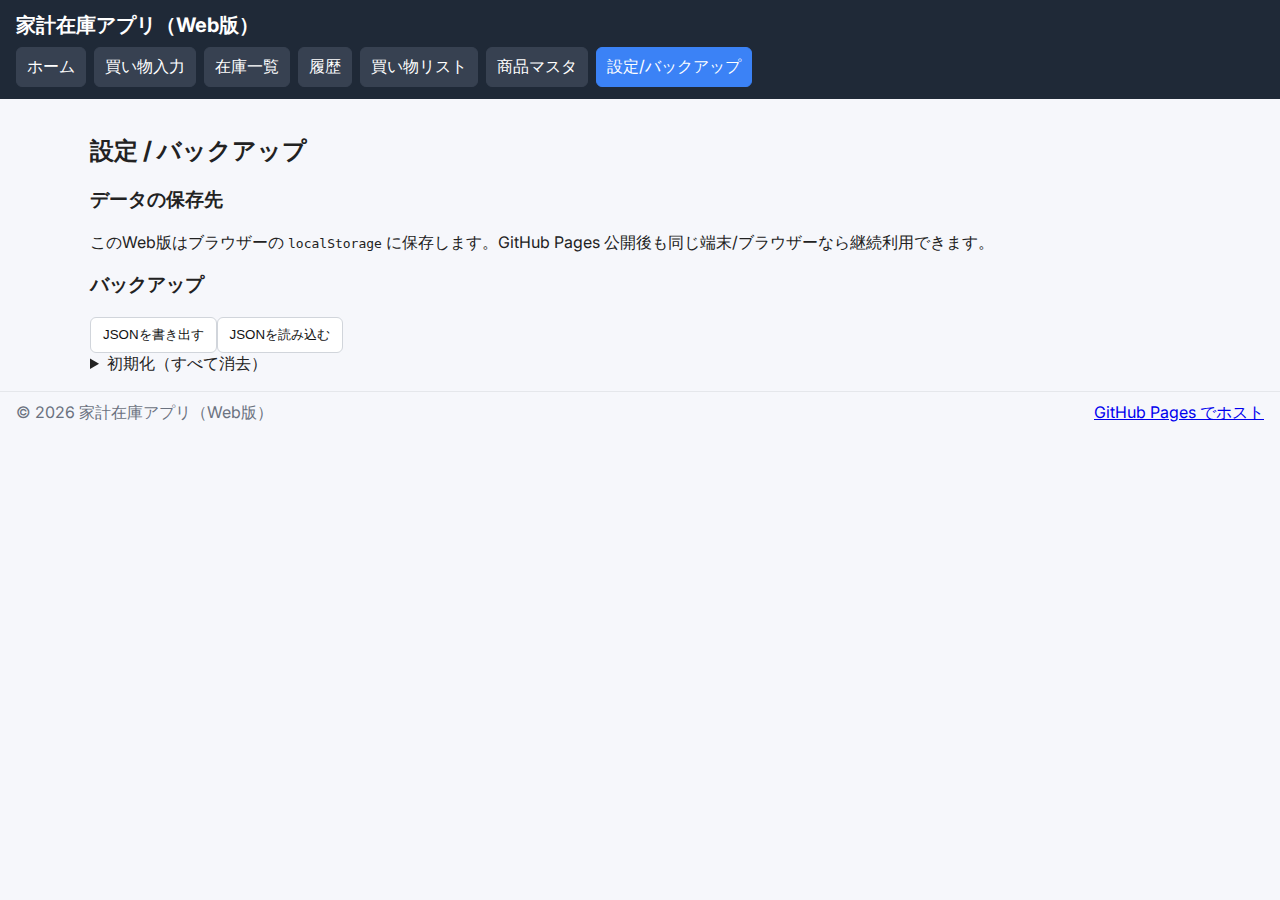
<file: settings.html>
<!DOCTYPE html>
<html lang="ja">
<head>
<meta charset="UTF-8" />
<meta name="viewport" content="width=device-width, initial-scale=1" />
<title>設定/バックアップ - 家計在庫アプリ（Web版）</title>
<link rel="stylesheet" href="styles.css" />
</head>
<body>
<header class="app-header">
  <h1>家計在庫アプリ（Web版）</h1>
  <nav class="tabs">
    <a class="btn" href="home.html">ホーム</a>
    <a class="btn" href="input.html">買い物入力</a>
    <a class="btn" href="inventory.html">在庫一覧</a>
    <a class="btn" href="history.html">履歴</a>
    <a class="btn" href="shopping.html">買い物リスト</a>
    <a class="btn" href="master.html">商品マスタ</a>
    <a class="btn primary" href="settings.html">設定/バックアップ</a>
  </nav>
</header>
<main>
<section class="page"><h2>設定 / バックアップ</h2><div class="settings-grid"><div><h3>データの保存先</h3><p>このWeb版はブラウザーの <code>localStorage</code> に保存します。GitHub Pages 公開後も同じ端末/ブラウザーなら継続利用できます。</p></div><div><h3>バックアップ</h3><button class="btn" id="btn-export">JSONを書き出す</button><input type="file" id="file-import" accept="application/json" hidden><button class="btn" id="btn-import">JSONを読み込む</button></div></div><details><summary>初期化（すべて消去）</summary><button class="btn danger" id="btn-reset">初期化する</button></details></section>
</main>
<footer class="app-footer">
  <span>© 2026 家計在庫アプリ（Web版）</span>
  <a href="https://github.com/" target="_blank" rel="noreferrer">GitHub Pages でホスト</a>
</footer>
<script src="app.js"></script>
</body>
</html>
</file>
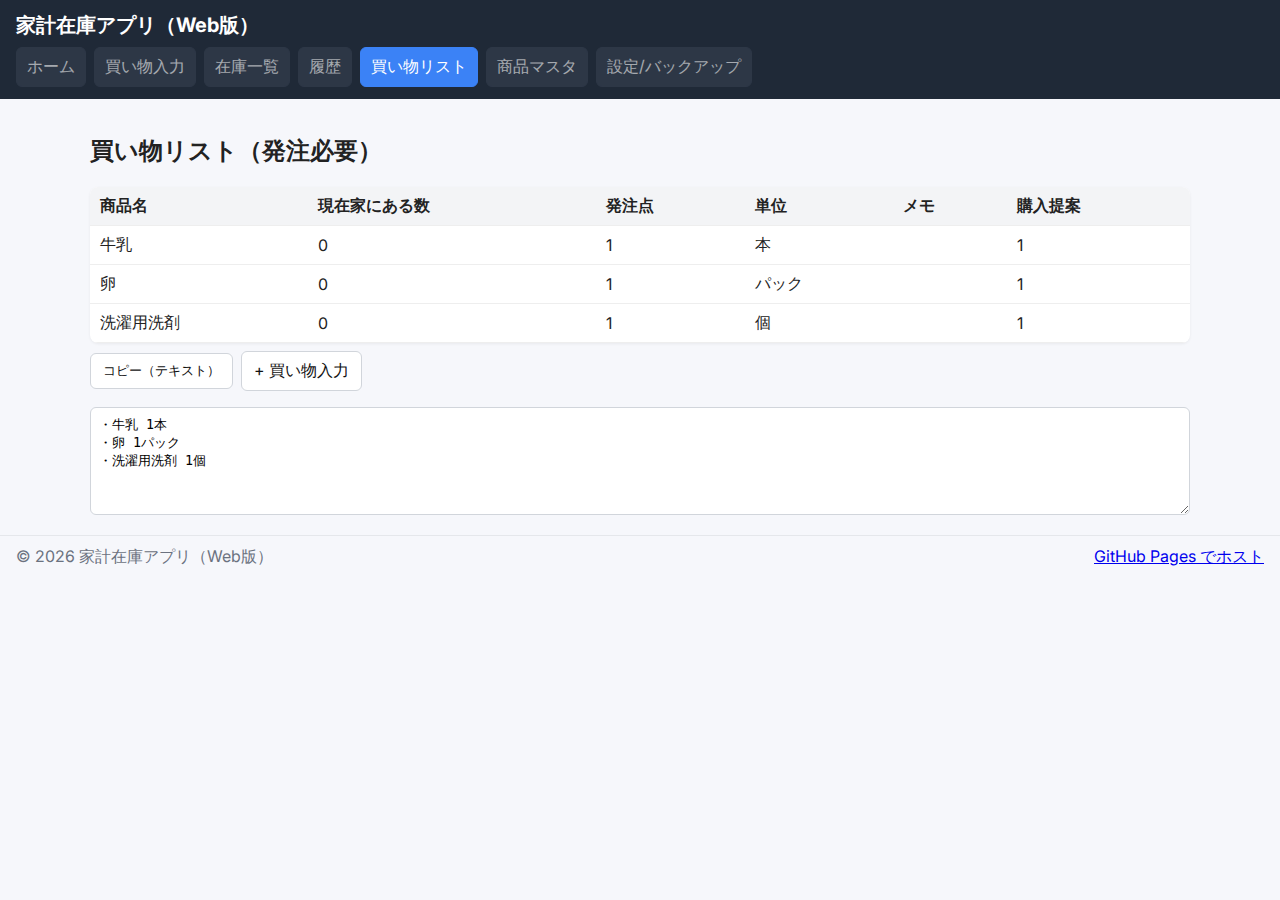
<file: shopping.html>
<!DOCTYPE html>
<html lang="ja">
<head>
  <meta charset="UTF-8" />
  <meta name="viewport" content="width=device-width,initial-scale=1" />
  <title>買い物リスト - 家計在庫アプリ（Web版）</title>
  <style>
    /* Embedded styles (standalone) */
    @import url('https://fonts.googleapis.com/css2?family=Inter:wght@400;600;700&display=swap');
    *{box-sizing:border-box}
    body{margin:0;font-family:Inter,system-ui,-apple-system,Segoe UI,Roboto,Helvetica,Arial,"Hiragino Kaku Gothic ProN","Meiryo",sans-serif;background:#f6f7fb;color:#222}
    .app-header{background:#1f2937;color:#fff;padding:12px 16px}
    .app-header h1{margin:0 0 8px;font-size:20px}
    .tabs{display:flex;gap:8px;flex-wrap:wrap}
    .tabs .btn{background:#374151;color:#fff;text-decoration:none;border:1px solid #374151;border-radius:6px;padding:8px 10px;opacity:.6}
    .tabs .btn.active{opacity:1;background:#3b82f6;border-color:#3b82f6}
    main{padding:16px}
    .page{max-width:1100px;margin:auto}
    .toolbar{display:flex;gap:8px;align-items:center;margin:8px 0}
    .btn{display:inline-block;padding:8px 12px;border-radius:6px;border:1px solid #d1d5db;background:#fff;color:#111;cursor:pointer;text-decoration:none}
    .btn.primary{background:#3b82f6;color:#fff;border-color:#3b82f6}
    .btn.danger{background:#ef4444;color:#fff;border-color:#ef4444}
    .table{width:100%;border-collapse:collapse;background:#fff;border-radius:8px;overflow:hidden;box-shadow:0 1px 3px rgba(0,0,0,.06)}
    .table th,.table td{padding:8px 10px;border-bottom:1px solid #eee;text-align:left}
    .table thead{background:#f3f4f6}
    textarea{width:100%;margin-top:8px;padding:8px;border:1px solid #d1d5db;border-radius:6px}
    .app-footer{padding:10px 16px;border-top:1px solid #e5e7eb;color:#6b7280;display:flex;gap:12px;justify-content:space-between}
  </style>
</head>
<body>
  <header class="app-header">
    <h1>家計在庫アプリ（Web版）</h1>
    <nav class="tabs">
      <a class="btn" href="home.html">ホーム</a>
      <a class="btn" href="input.html">買い物入力</a>
      <a class="btn" href="inventory.html">在庫一覧</a>
      <a class="btn" href="history.html">履歴</a>
      <a class="btn active" href="#">買い物リスト</a>
      <a class="btn" href="master.html">商品マスタ</a>
      <a class="btn" href="settings.html">設定/バックアップ</a>
    </nav>
  </header>

  <main>
    <section class="page" aria-labelledby="title">
      <h2 id="title">買い物リスト（発注必要）</h2>

      <table class="table" id="shopping-table">
        <thead>
          <tr><th>商品名</th><th>現在家にある数</th><th>発注点</th><th>単位</th><th>メモ</th><th>購入提案</th></tr>
        </thead>
        <tbody></tbody>
      </table>

      <div class="toolbar">
        <button class="btn" id="btn-copy">コピー（テキスト）</button>
        <a class="btn" href="input.html">+ 買い物入力</a>
      </div>
      <textarea id="shopping-text" rows="6" readonly></textarea>
    </section>
  </main>

  <footer class="app-footer">
    <span>© 2026 家計在庫アプリ（Web版）</span>
    <a href="https://github.com/" target="_blank" rel="noreferrer">GitHub Pages でホスト</a>
  </footer>

  <script>
    (function(){
      const STORAGE_KEY = 'householdInventoryData.v1';
      const el = (s)=>document.querySelector(s);

      function load(){
        try{
          const raw = localStorage.getItem(STORAGE_KEY);
          if(!raw) return { items: [], history: [] };
          const d = JSON.parse(raw);
          d.items ??= [];
          d.history ??= [];
          return d;
        }catch(e){ return { items: [], history: [] }; }
      }

      function aggregate(state){
        const bought = new Map();
        const used   = new Map();
        for (const h of state.history){
          const map = h.type === '購入' ? bought : (h.type === '使用' ? used : null);
          if (!map) continue;
          map.set(h.item, (map.get(h.item) || 0) + Number(h.qty || 0));
        }
        return state.items.map(it => {
          const b = bought.get(it.name) || 0;
          const u = used.get(it.name)   || 0;
          const current = Number(it.initialStock || 0) + b - u;
          return { ...it, current };
        });
      }

      function render(){
        const state = load();
        const rowsAll = aggregate(state);
        const tb = el('#shopping-table tbody');
        const need = rowsAll.filter(r => r.current <= (Number(state.items.find(i=>i.name===r.name)?.reorderPoint||0)));
        tb.innerHTML = need.map(r => {
          const it = state.items.find(i=>i.name===r.name) || {};
          const rp = Number(it.reorderPoint||0);
          const unit = it.unit||'';
          const note = it.note||'';
          const suggest = Math.max(1, rp - r.current);
          return `<tr><td>${r.name}</td><td>${r.current}</td><td>${rp}</td><td>${unit}</td><td>${note}</td><td>${suggest}</td></tr>`;
        }).join('');
        const text = need.map(r=>{
          const it = state.items.find(i=>i.name===r.name) || {};
          const rp = Number(it.reorderPoint||0);
          const unit = it.unit||'';
          const suggest = Math.max(1, rp - r.current);
          return `・${r.name} ${suggest}${unit}`;
        }).join('\n');
        el('#shopping-text').value = text || '（発注必要な品目はありません）';
      }

      function setupCopy(){
        const btn = el('#btn-copy');
        if(!btn) return;
        btn.addEventListener('click', async ()=>{
          try{
            await navigator.clipboard.writeText(el('#shopping-text').value);
            alert('買い物リストをコピーしました');
          }catch(e){ alert('コピーに失敗しました'); }
        });
      }

      function init(){
        render();
        setupCopy();
      }

      document.addEventListener('DOMContentLoaded', init);
    })();
  </script>
</body>
</html>
</file>
<file: assets/style.css>
body {
  font-family: sans-serif;
  text-align: center;
  background-color: #f4f4f4;
  color: #333;
}
a {
  text-decoration: none;
  color: blue;
}
</file>
<file: styles.css>
/* 共通スタイル（シングル/マルチページ両対応） */
@import url('https://fonts.googleapis.com/css2?family=Inter:wght@400;600;700&display=swap');
*{box-sizing:border-box}body{margin:0;font-family:Inter,system-ui,-apple-system,Segoe UI,Roboto,Helvetica,Arial,"Hiragino Kaku Gothic ProN","Meiryo",sans-serif;background:#f6f7fb;color:#222}
.app-header{background:#1f2937;color:#fff;padding:12px 16px}
.app-header h1{margin:0 0 8px;font-size:20px}
.tabs{display:flex;gap:8px;flex-wrap:wrap}
.tabs .btn{background:#374151;color:#fff;text-decoration:none;border:1px solid #374151;border-radius:6px;padding:8px 10px}
.tabs .btn.primary{background:#3b82f6;border-color:#3b82f6}
main{padding:16px}
.cards{display:grid;grid-template-columns:repeat(auto-fit,minmax(180px,1fr));gap:12px;margin-bottom:16px}
.card{background:#fff;border-radius:8px;padding:12px;box-shadow:0 1px 3px rgba(0,0,0,.08)}
.kpi-title{font-size:12px;color:#555}
.kpi-value{font-size:24px;font-weight:700}
.btn{display:inline-block;padding:8px 12px;border-radius:6px;border:1px solid #d1d5db;background:#fff;color:#111;cursor:pointer}
.btn.primary{background:#3b82f6;color:#fff;border-color:#3b82f6}
.btn.danger{background:#ef4444;color:#fff;border-color:#ef4444}
.form-grid{display:grid;grid-template-columns:repeat(auto-fit,minmax(220px,1fr));gap:10px;margin-bottom:8px}
.form-actions{grid-column:1/-1;display:flex;gap:8px}
label{display:flex;flex-direction:column;gap:4px;font-size:14px}
input,select,textarea{padding:8px;border:1px solid #d1d5db;border-radius:6px;background:#fff}
.table{width:100%;border-collapse:collapse;background:#fff;border-radius:8px;overflow:hidden;box-shadow:0 1px 3px rgba(0,0,0,.06)}
.table th,.table td{padding:8px 10px;border-bottom:1px solid #eee;text-align:left}
.table thead{background:#f3f4f6}
.table tr.low{background:#fff7ed}
.toolbar{display:flex;gap:8px;margin:8px 0}
.hint{color:#6b7280}
.app-footer{padding:10px 16px;border-top:1px solid #e5e7eb;color:#6b7280;display:flex;gap:12px;justify-content:space-between}
.home-actions{display:flex;gap:8px}
textarea#shopping-text{width:100%;margin-top:8px}
.page{max-width:1100px;margin:auto}
</file>
